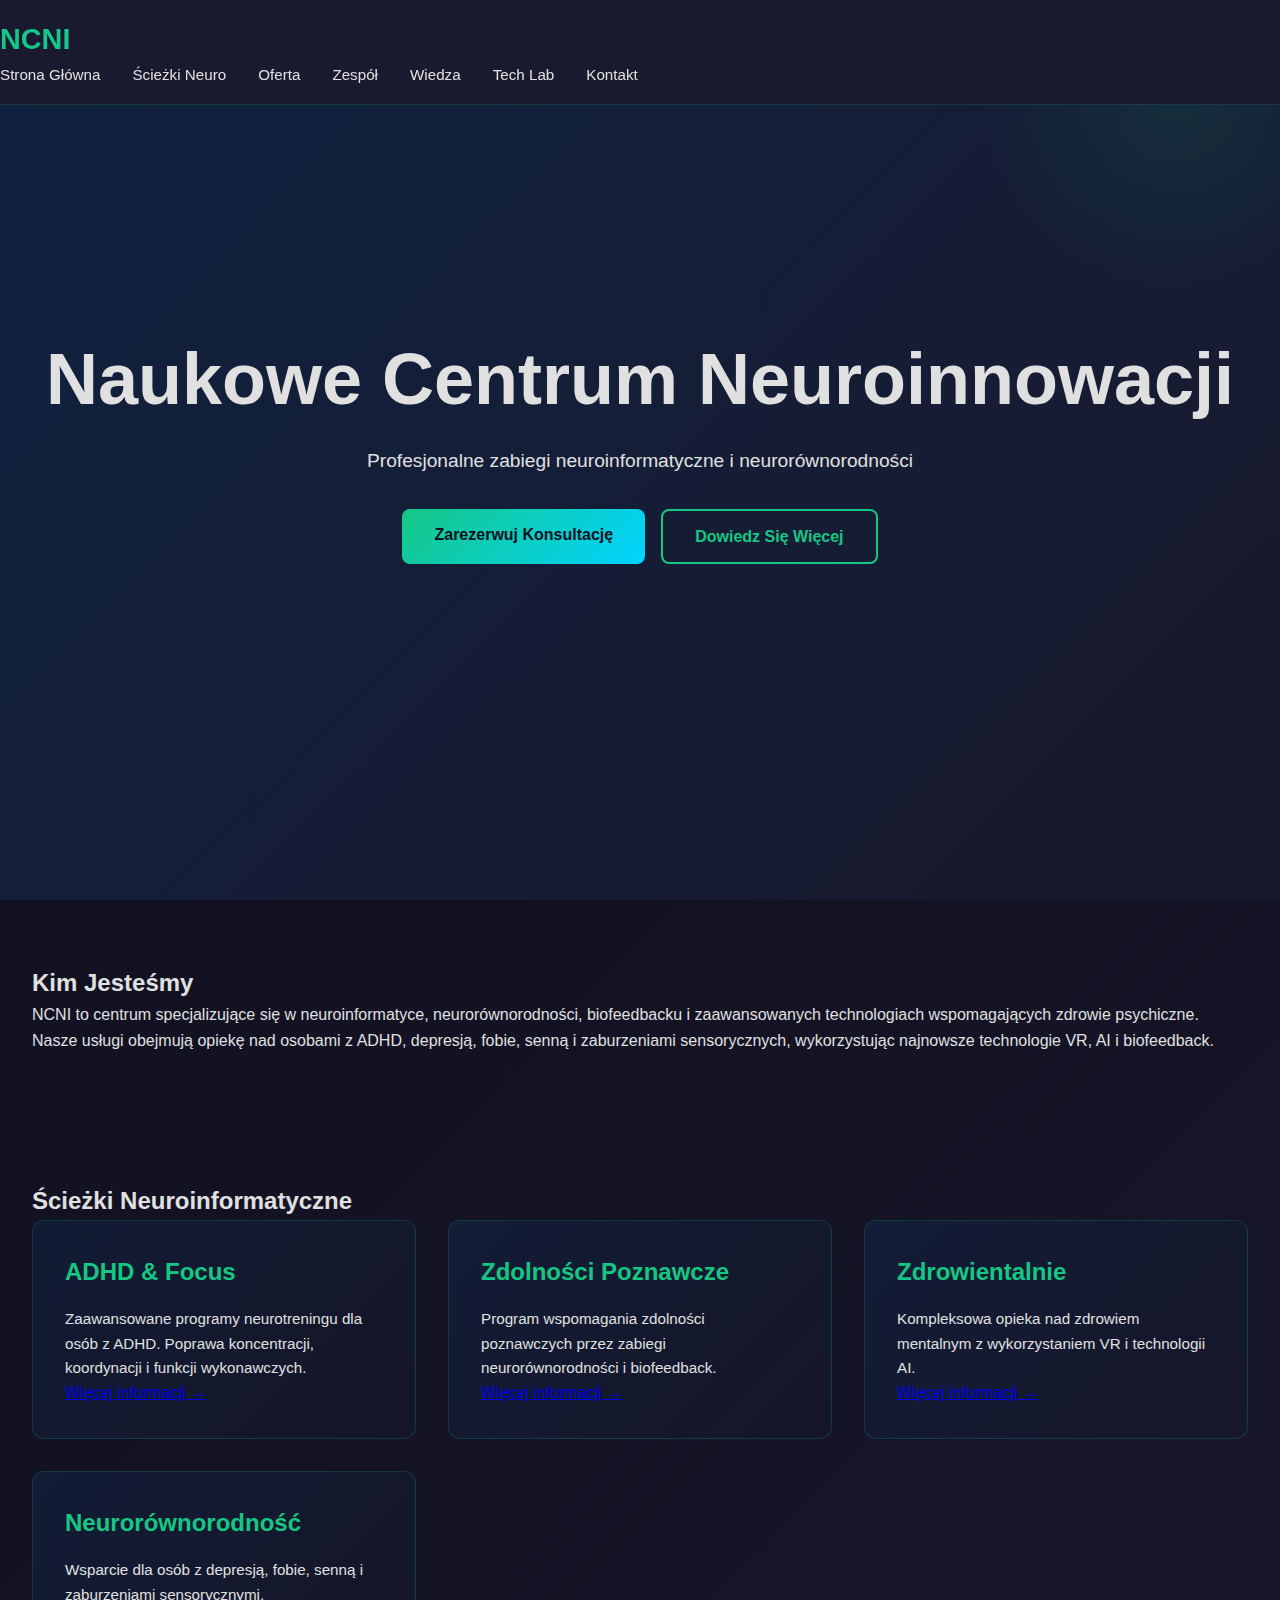
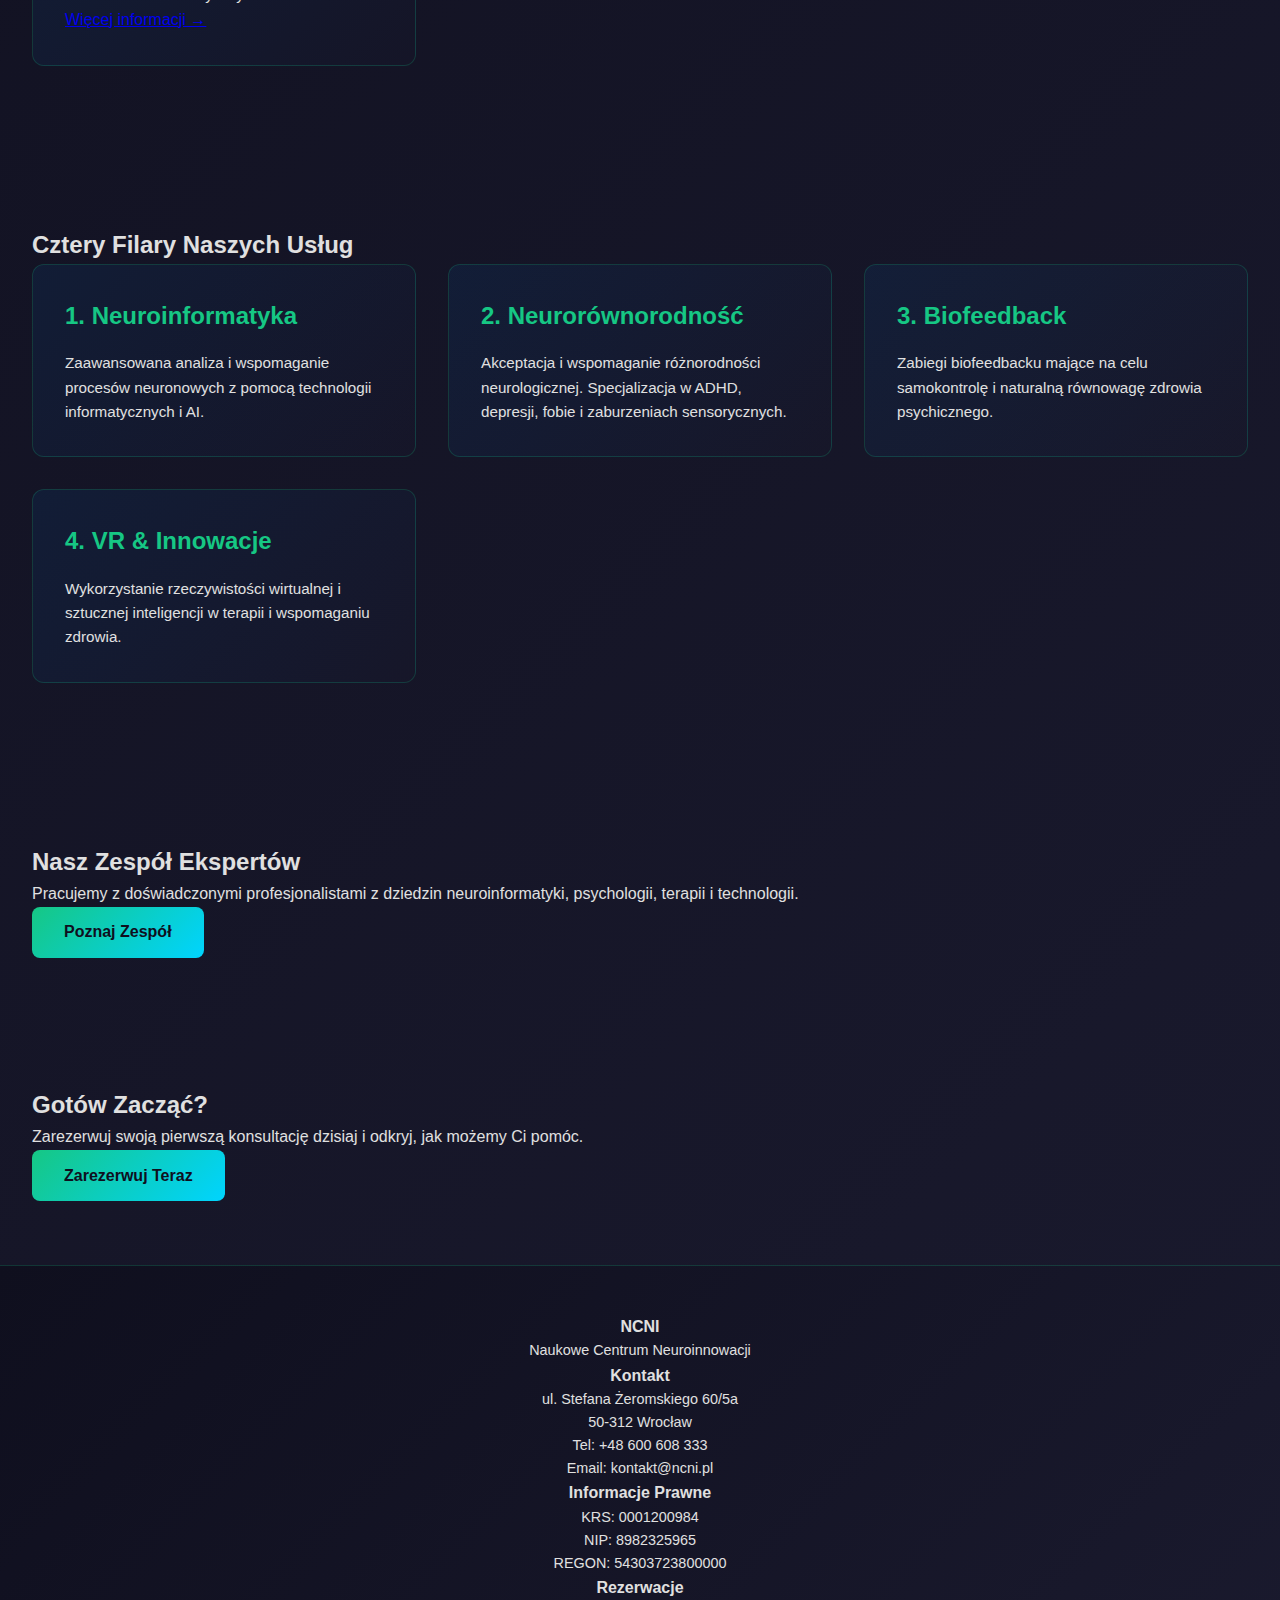
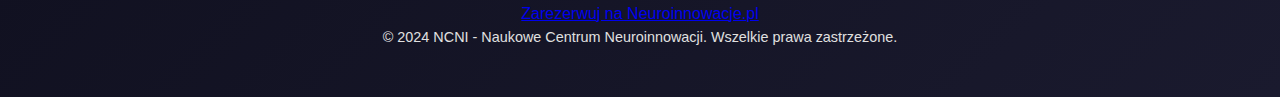
<file: index-new.html>
<!DOCTYPE html>
<html lang="pl">
<head>
  <meta charset="UTF-8">
  <meta name="viewport" content="width=device-width, initial-scale=1.0">
  <title>Naukowe Centrum Neuroinnowacji - NCNI | Zdrowientalnie</title>
  <meta name="description" content="Naukowe Centrum Neuroinnowacji - profesjonalne zabiegi neuroinformatyczne, neurodiversity, ADHD, depresja, biofeedback.">
  <link rel="stylesheet" href="styles.css">
</head>
<body>
  <!-- HEADER/NAVIGATION -->
  <header>
    <div class="container">
      <div class="logo">NCNI</div>
      <ul>
        <li><a href="index-new.html">Strona Główna</a></li>
        <li><a href="sciezki-neuro.html">Ścieżki Neuro</a></li>
        <li><a href="oferta.html">Oferta</a></li>
        <li><a href="zespol.html">Zespół</a></li>
        <li><a href="wiedza.html">Wiedza</a></li>
        <li><a href="tech-lab.html">Tech Lab</a></li>
        <li><a href="kontakt.html">Kontakt</a></li>
      </ul>
    </div>
  </header>

  <!-- HERO SECTION -->
  <section class="hero">
    <div class="hero-content">
      <h1>Naukowe Centrum Neuroinnowacji</h1>
      <p>Profesjonalne zabiegi neuroinformatyczne i neurorównorodności</p>
      <div class="cta-buttons">
        <a href="https://neuroinnowacje.pl/reservations" class="btn btn-primary">Zarezerwuj Konsultację</a>
        <a href="#about" class="btn btn-secondary">Dowiedz Się Więcej</a>
      </div>
    </div>
  </section>

  <!-- ABOUT SECTION -->
  <section id="about" class="about">
    <div class="container">
      <h2>Kim Jesteśmy</h2>
      <p>NCNI to centrum specjalizujące się w neuroinformatyce, neurorównorodności, biofeedbacku i zaawansowanych technologiach wspomagających zdrowie psychiczne.</p>
      <p>Nasze usługi obejmują opiekę nad osobami z ADHD, depresją, fobie, senną i zaburzeniami sensorycznych, wykorzystując najnowsze technologie VR, AI i biofeedback.</p>
    </div>
  </section>

  <!-- PATHWAYS SECTION -->
  <section class="pathways">
    <div class="container">
      <h2>Ścieżki Neuroinformatyczne</h2>
      <div class="cards-grid">
        <div class="card">
          <h3>ADHD & Focus</h3>
          <p>Zaawansowane programy neurotreningu dla osób z ADHD. Poprawa koncentracji, koordynacji i funkcji wykonawczych.</p>
          <a href="sciezki-neuro.html#adhd">Więcej informacji →</a>
        </div>
        <div class="card">
          <h3>Zdolności Poznawcze</h3>
          <p>Program wspomagania zdolności poznawczych przez zabiegi neurorównorodności i biofeedback.</p>
          <a href="sciezki-neuro.html#cognitive">Więcej informacji →</a>
        </div>
        <div class="card">
          <h3>Zdrowientalnie</h3>
          <p>Kompleksowa opieka nad zdrowiem mentalnym z wykorzystaniem VR i technologii AI.</p>
          <a href="sciezki-neuro.html#mental">Więcej informacji →</a>
        </div>
        <div class="card">
          <h3>Neurorównorodność</h3>
          <p>Wsparcie dla osób z depresją, fobie, senną i zaburzeniami sensorycznymi.</p>
          <a href="neuroroznorodnosc.html">Więcej informacji →</a>
        </div>
      </div>
    </div>
  </section>

  <!-- FOUR PILLARS SECTION -->
  <section class="pillars">
    <div class="container">
      <h2>Cztery Filary Naszych Usług</h2>
      <div class="cards-grid">
        <div class="card pillar">
          <h3>1. Neuroinformatyka</h3>
          <p>Zaawansowana analiza i wspomaganie procesów neuronowych z pomocą technologii informatycznych i AI.</p>
        </div>
        <div class="card pillar">
          <h3>2. Neurorównorodność</h3>
          <p>Akceptacja i wspomaganie różnorodności neurologicznej. Specjalizacja w ADHD, depresji, fobie i zaburzeniach sensorycznych.</p>
        </div>
        <div class="card pillar">
          <h3>3. Biofeedback</h3>
          <p>Zabiegi biofeedbacku mające na celu samokontrolę i naturalną równowagę zdrowia psychicznego.</p>
        </div>
        <div class="card pillar">
          <h3>4. VR & Innowacje</h3>
          <p>Wykorzystanie rzeczywistości wirtualnej i sztucznej inteligencji w terapii i wspomaganiu zdrowia.</p>
        </div>
      </div>
    </div>
  </section>

  <!-- TEAM PREVIEW -->
  <section class="team-preview">
    <div class="container">
      <h2>Nasz Zespół Ekspertów</h2>
      <p>Pracujemy z doświadczonymi profesjonalistami z dziedzin neuroinformatyki, psychologii, terapii i technologii.</p>
      <a href="zespol.html" class="btn btn-primary">Poznaj Zespół</a>
    </div>
  </section>

  <!-- CTA SECTION -->
  <section class="cta-section">
    <div class="container">
      <h2>Gotów Zacząć?</h2>
      <p>Zarezerwuj swoją pierwszą konsultację dzisiaj i odkryj, jak możemy Ci pomóc.</p>
      <a href="https://neuroinnowacje.pl/reservations" class="btn btn-primary btn-large">Zarezerwuj Teraz</a>
    </div>
  </section>

  <!-- FOOTER -->
  <footer>
    <div class="container">
      <div class="footer-content">
        <div class="footer-section">
          <h4>NCNI</h4>
          <p>Naukowe Centrum Neuroinnowacji</p>
        </div>
        <div class="footer-section">
          <h4>Kontakt</h4>
          <p>ul. Stefana Żeromskiego 60/5a<br>50-312 Wrocław</p>
          <p>Tel: +48 600 608 333<br>Email: kontakt@ncni.pl</p>
        </div>
        <div class="footer-section">
          <h4>Informacje Prawne</h4>
          <p>KRS: 0001200984<br>NIP: 8982325965<br>REGON: 54303723800000</p>
        </div>
        <div class="footer-section">
          <h4>Rezerwacje</h4>
          <a href="https://neuroinnowacje.pl/reservations">Zarezerwuj na Neuroinnowacje.pl</a>
        </div>
      </div>
      <p>&copy; 2024 NCNI - Naukowe Centrum Neuroinnowacji. Wszelkie prawa zastrzeżone.</p>
    </div>
  </footer>
</body>
</html>
</file>
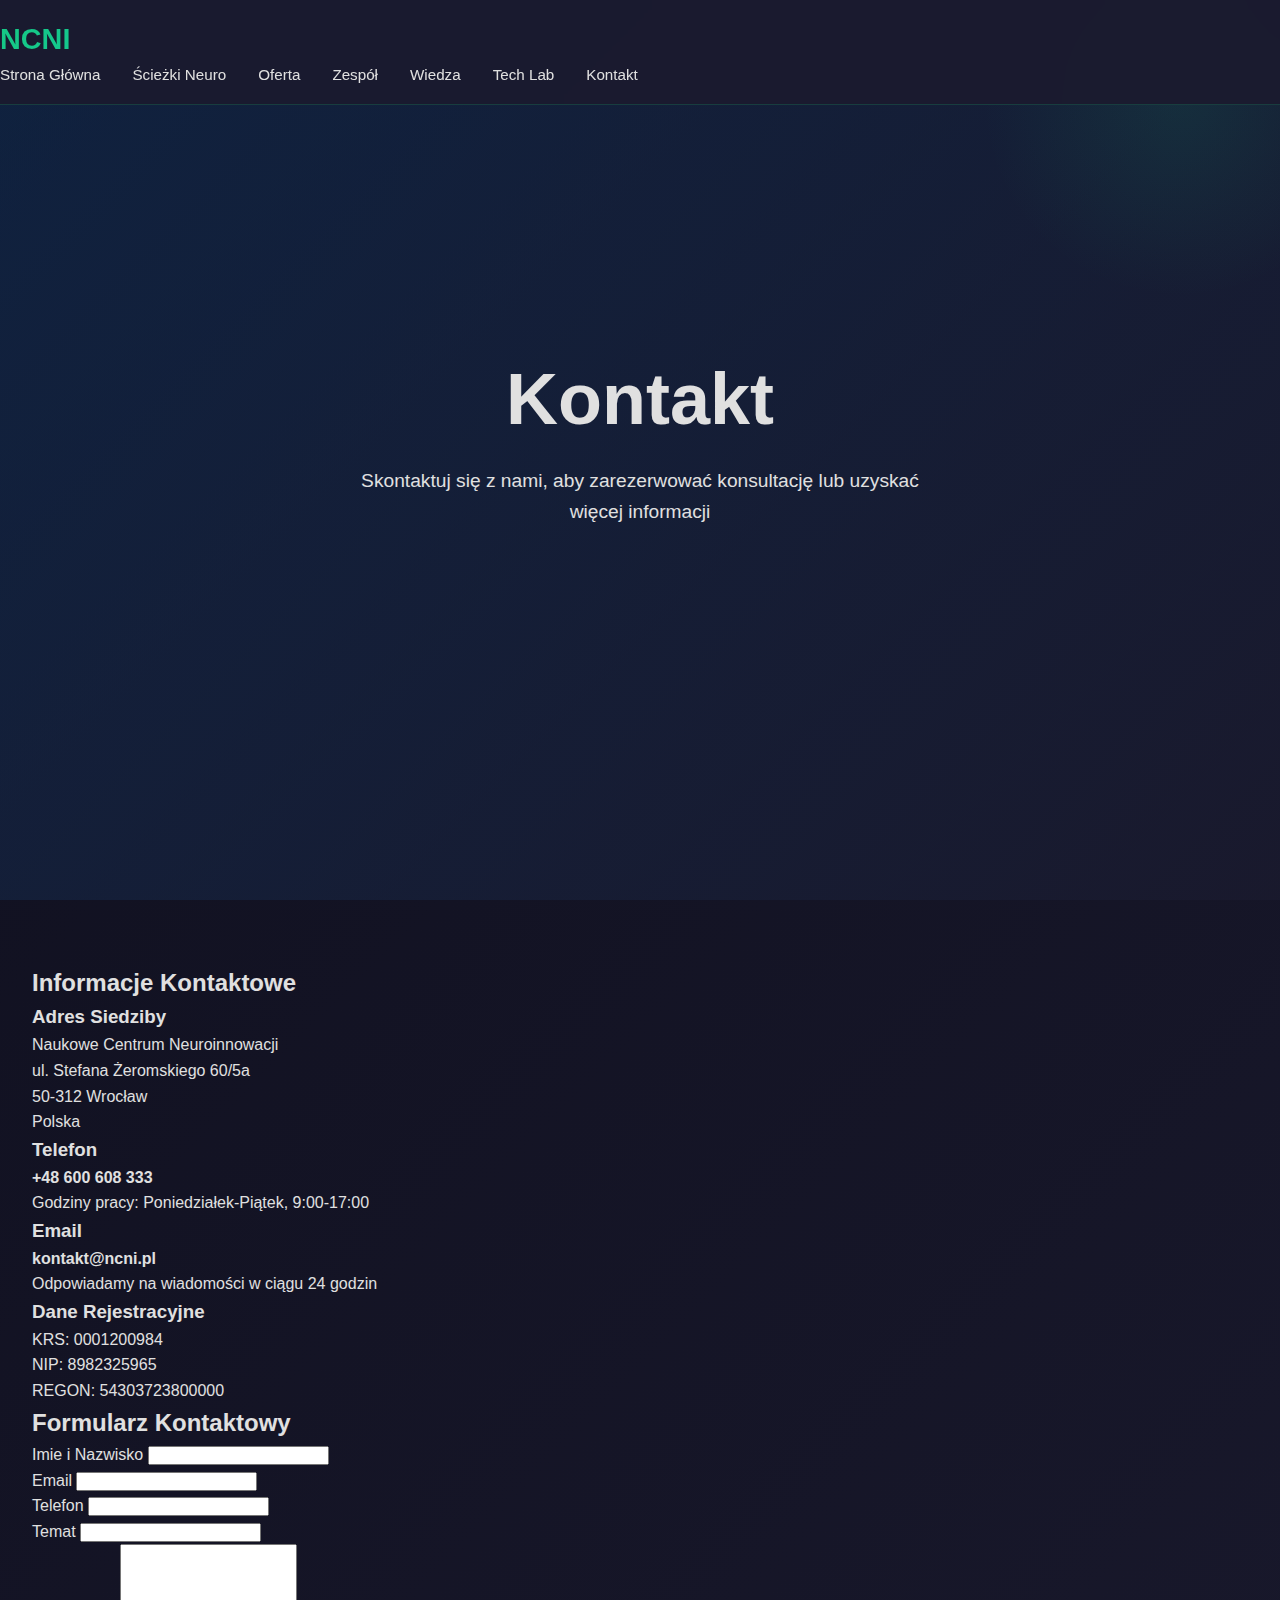
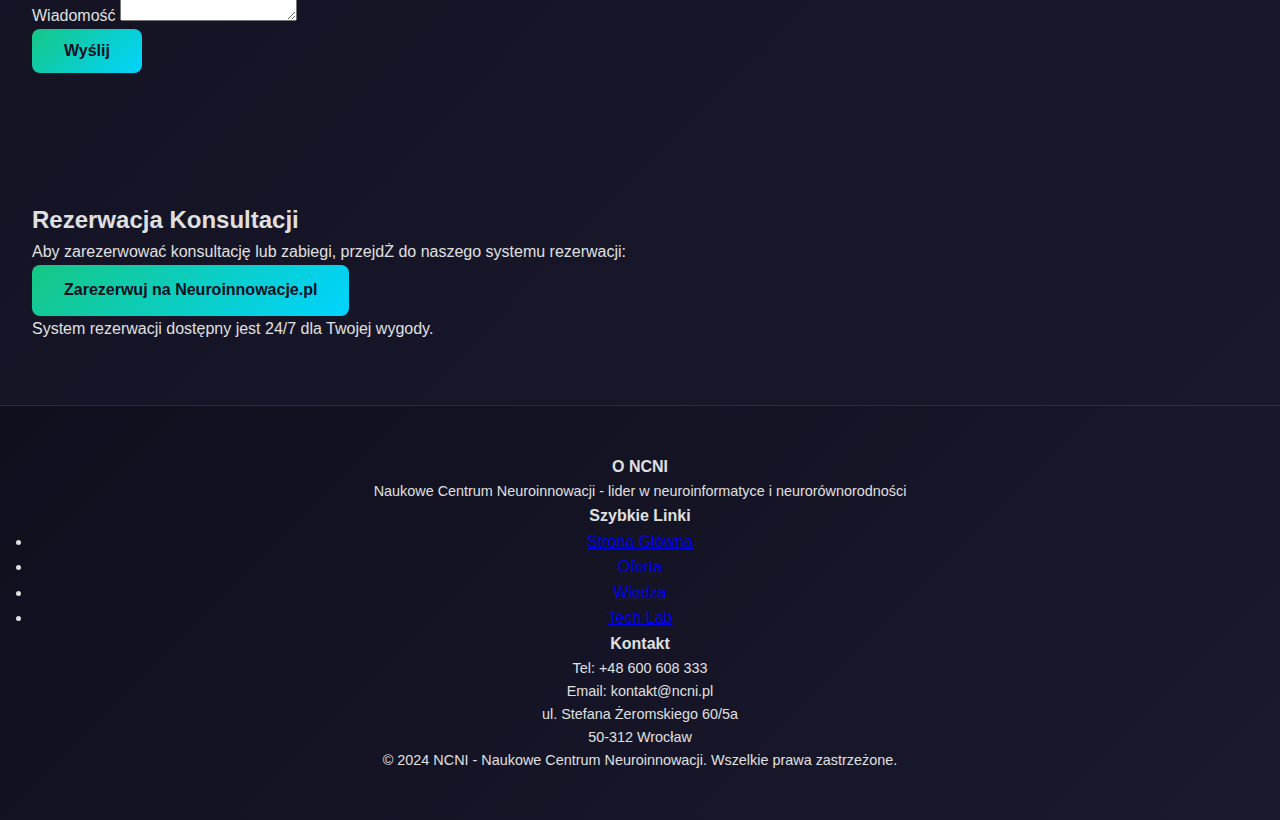
<file: kontakt.html>
<!DOCTYPE html>
<html lang="pl">
<head>
  <meta charset="UTF-8">
  <meta name="viewport" content="width=device-width, initial-scale=1.0">
  <title>Kontakt - NCNI</title>
  <link rel="stylesheet" href="styles.css">
</head>
<body>
  <header>
    <div class="container">
      <div class="logo">NCNI</div>
      <ul>
        <li><a href="index-new.html">Strona Główna</a></li>
        <li><a href="sciezki-neuro.html">Ścieżki Neuro</a></li>
        <li><a href="oferta.html">Oferta</a></li>
        <li><a href="zespol.html">Zespół</a></li>
        <li><a href="wiedza.html">Wiedza</a></li>
        <li><a href="tech-lab.html">Tech Lab</a></li>
        <li><a href="kontakt.html">Kontakt</a></li>
      </ul>
    </div>
  </header>

  <section class="hero">
    <div class="hero-content">
      <h1>Kontakt</h1>
      <p>Skontaktuj się z nami, aby zarezerwować konsultację lub uzyskać więcej informacji</p>
    </div>
  </section>

  <section class="contact-section">
    <div class="container">
      <div class="contact-info">
        <h2>Informacje Kontaktowe</h2>
        <div class="info-item">
          <h3>Adres Siedziby</h3>
          <p>Naukowe Centrum Neuroinnowacji<br>
          ul. Stefana Żeromskiego 60/5a<br>
          50-312 Wrocław<br>
          Polska</p>
        </div>
        
        <div class="info-item">
          <h3>Telefon</h3>
          <p><strong>+48 600 608 333</strong></p>
          <p>Godziny pracy: Poniedziałek-Piątek, 9:00-17:00</p>
        </div>
        
        <div class="info-item">
          <h3>Email</h3>
          <p><strong>kontakt@ncni.pl</strong></p>
          <p>Odpowiadamy na wiadomości w ciągu 24 godzin</p>
        </div>
        
        <div class="info-item">
          <h3>Dane Rejestracyjne</h3>
          <p>KRS: 0001200984<br>
          NIP: 8982325965<br>
          REGON: 54303723800000</p>
        </div>
      </div>

      <div class="contact-form">
        <h2>Formularz Kontaktowy</h2>
        <form>
          <div class="form-group">
            <label for="name">Imie i Nazwisko</label>
            <input type="text" id="name" name="name" required>
          </div>
          
          <div class="form-group">
            <label for="email">Email</label>
            <input type="email" id="email" name="email" required>
          </div>
          
          <div class="form-group">
            <label for="phone">Telefon</label>
            <input type="tel" id="phone" name="phone">
          </div>
          
          <div class="form-group">
            <label for="subject">Temat</label>
            <input type="text" id="subject" name="subject" required>
          </div>
          
          <div class="form-group">
            <label for="message">Wiadomość</label>
            <textarea id="message" name="message" rows="5" required></textarea>
          </div>
          
          <button type="submit" class="btn btn-primary">Wyślij</button>
        </form>
      </div>
    </div>
  </section>

  <section class="reservation-section">
    <div class="container">
      <h2>Rezerwacja Konsultacji</h2>
      <p>Aby zarezerwować konsultację lub zabiegi, przejdŻ do naszego systemu rezerwacji:</p>
      <a href="https://neuroinnowacje.pl/reservations" class="btn btn-primary btn-large">Zarezerwuj na Neuroinnowacje.pl</a>
      <p>System rezerwacji dostępny jest 24/7 dla Twojej wygody.</p>
    </div>
  </section>

  <footer>
    <div class="container">
      <div class="footer-content">
        <div class="footer-section">
          <h4>O NCNI</h4>
          <p>Naukowe Centrum Neuroinnowacji - lider w neuroinformatyce i neurorównorodności</p>
        </div>
        <div class="footer-section">
          <h4>Szybkie Linki</h4>
          <ul>
            <li><a href="index-new.html">Strona Główna</a></li>
            <li><a href="oferta.html">Oferta</a></li>
            <li><a href="wiedza.html">Wiedza</a></li>
            <li><a href="tech-lab.html">Tech Lab</a></li>
          </ul>
        </div>
        <div class="footer-section">
          <h4>Kontakt</h4>
          <p>Tel: +48 600 608 333<br>
          Email: kontakt@ncni.pl<br>
          ul. Stefana Żeromskiego 60/5a<br>
          50-312 Wrocław</p>
        </div>
      </div>
      <p>&copy; 2024 NCNI - Naukowe Centrum Neuroinnowacji. Wszelkie prawa zastrzeżone.</p>
    </div>
  </footer>
</body>
</html>
</file>
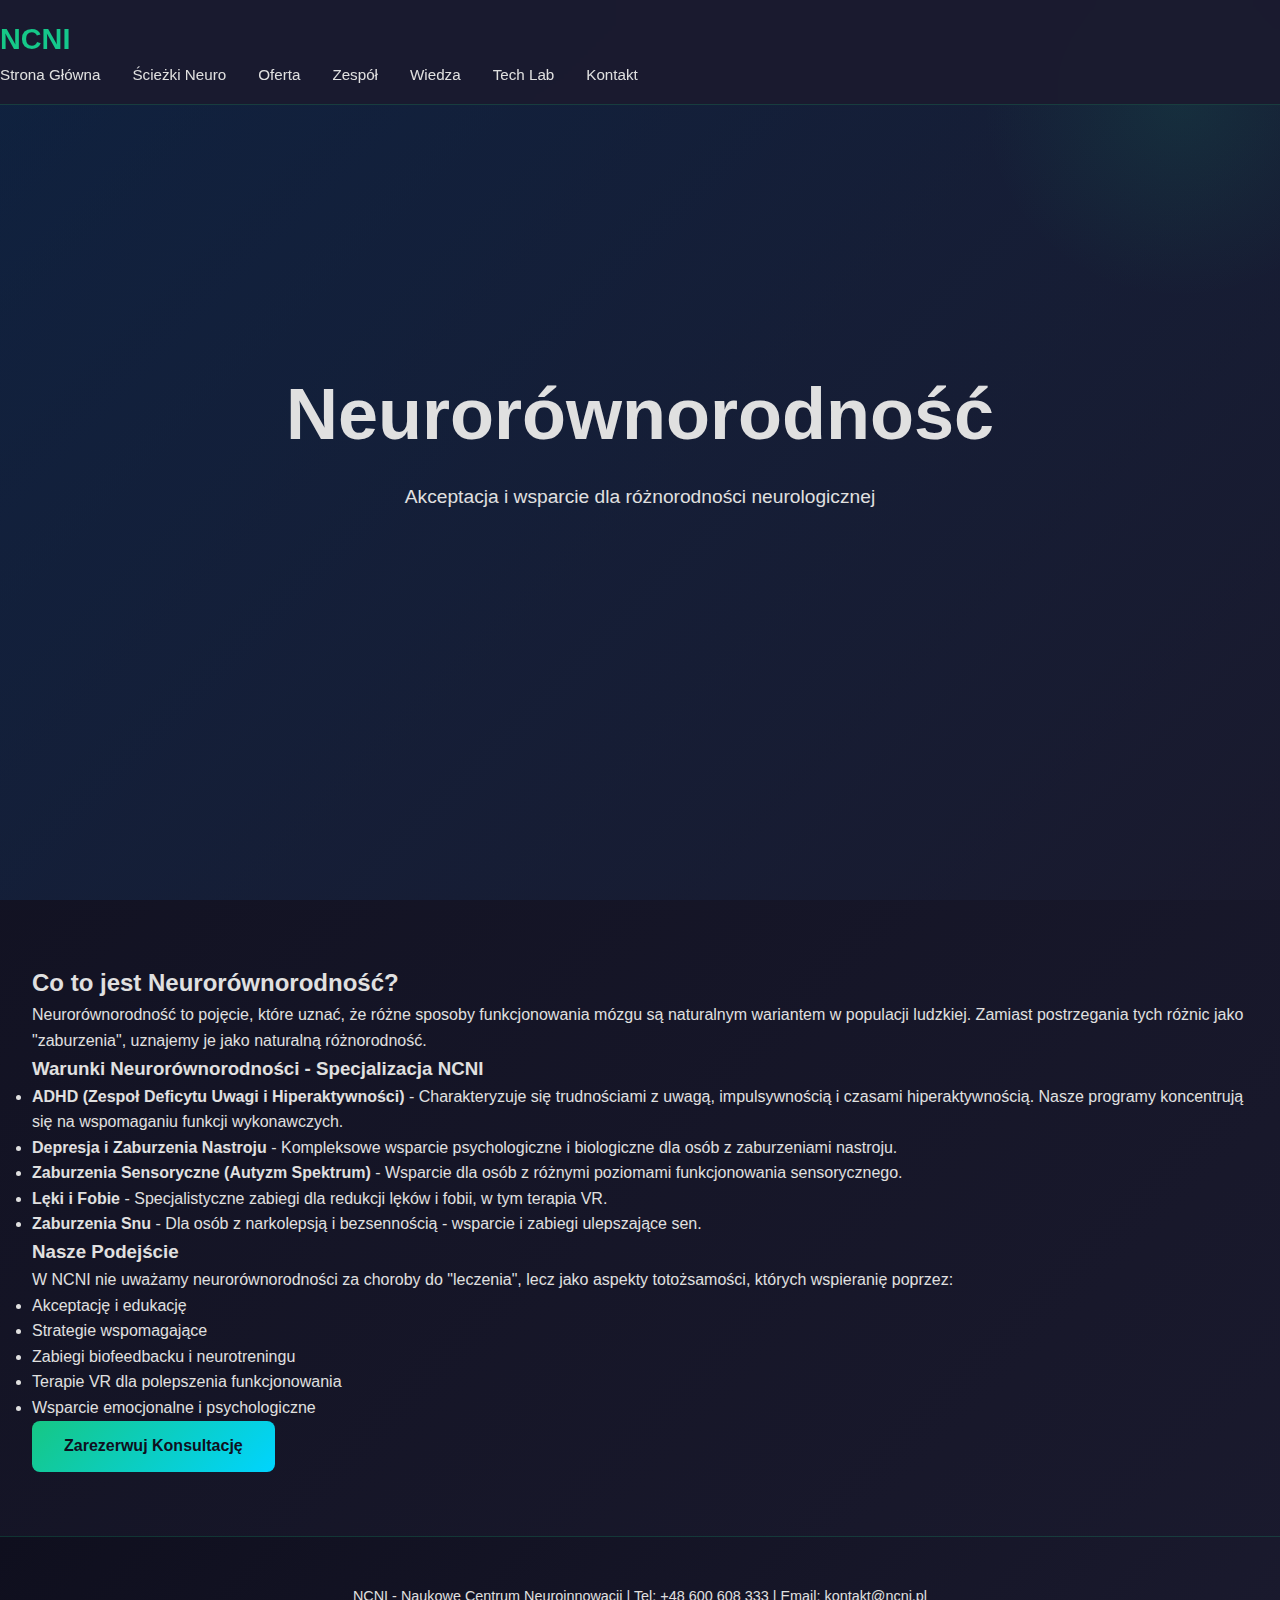
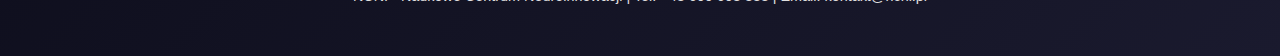
<file: neuroroznorodnosc.html>
<!DOCTYPE html>
<html lang="pl">
<head>
  <meta charset="UTF-8">
  <meta name="viewport" content="width=device-width, initial-scale=1.0">
  <title>Neurorównorodność - NCNI</title>
  <link rel="stylesheet" href="styles.css">
</head>
<body>
  <header>
    <div class="container">
      <div class="logo">NCNI</div>
      <ul>
        <li><a href="index-new.html">Strona Główna</a></li>
        <li><a href="sciezki-neuro.html">Ścieżki Neuro</a></li>
        <li><a href="oferta.html">Oferta</a></li>
        <li><a href="zespol.html">Zespół</a></li>
        <li><a href="wiedza.html">Wiedza</a></li>
        <li><a href="tech-lab.html">Tech Lab</a></li>
        <li><a href="kontakt.html">Kontakt</a></li>
      </ul>
    </div>
  </header>

  <section class="hero">
    <div class="hero-content">
      <h1>Neurorównorodność</h1>
      <p>Akceptacja i wsparcie dla różnorodności neurologicznej</p>
    </div>
  </section>

  <section class="content-section">
    <div class="container">
      <h2>Co to jest Neurorównorodność?</h2>
      <p>Neurorównorodność to pojęcie, które uznać, że różne sposoby funkcjonowania mózgu są naturalnym wariantem w populacji ludzkiej. Zamiast postrzegania tych różnic jako "zaburzenia", uznajemy je jako naturalną różnorodność.</p>

      <h3>Warunki Neurorównorodności - Specjalizacja NCNI</h3>
      <ul>
        <li><strong>ADHD (Zespoł Deficytu Uwagi i Hiperaktywności)</strong> - Charakteryzuje się trudnościami z uwagą, impulsywnością i czasami hiperaktywnością. Nasze programy koncentrują się na wspomaganiu funkcji wykonawczych.</li>
        <li><strong>Depresja i Zaburzenia Nastroju</strong> - Kompleksowe wsparcie psychologiczne i biologiczne dla osób z zaburzeniami nastroju.</li>
        <li><strong>Zaburzenia Sensoryczne (Autyzm Spektrum)</strong> - Wsparcie dla osób z różnymi poziomami funkcjonowania sensorycznego.</li>
        <li><strong>Lęki i Fobie</strong> - Specjalistyczne zabiegi dla redukcji lęków i fobii, w tym terapia VR.</li>
        <li><strong>Zaburzenia Snu</strong> - Dla osób z narkolepsją i bezsennością - wsparcie i zabiegi ulepszające sen.</li>
      </ul>

      <h3>Nasze Podejście</h3>
      <p>W NCNI nie uważamy neurorównorodności za choroby do "leczenia", lecz jako aspekty totożsamości, których wspieranię poprzez:</p>
      <ul>
        <li>Akceptację i edukację</li>
        <li>Strategie wspomagające</li>
        <li>Zabiegi biofeedbacku i neurotreningu</li>
        <li>Terapie VR dla polepszenia funkcjonowania</li>
        <li>Wsparcie emocjonalne i psychologiczne</li>
      </ul>

      <a href="https://neuroinnowacje.pl/reservations" class="btn btn-primary">Zarezerwuj Konsultację</a>
    </div>
  </section>

  <footer>
    <div class="container">
      <p>NCNI - Naukowe Centrum Neuroinnowacji | Tel: +48 600 608 333 | Email: kontakt@ncni.pl</p>
    </div>
  </footer>
</body>
</html>
</file>
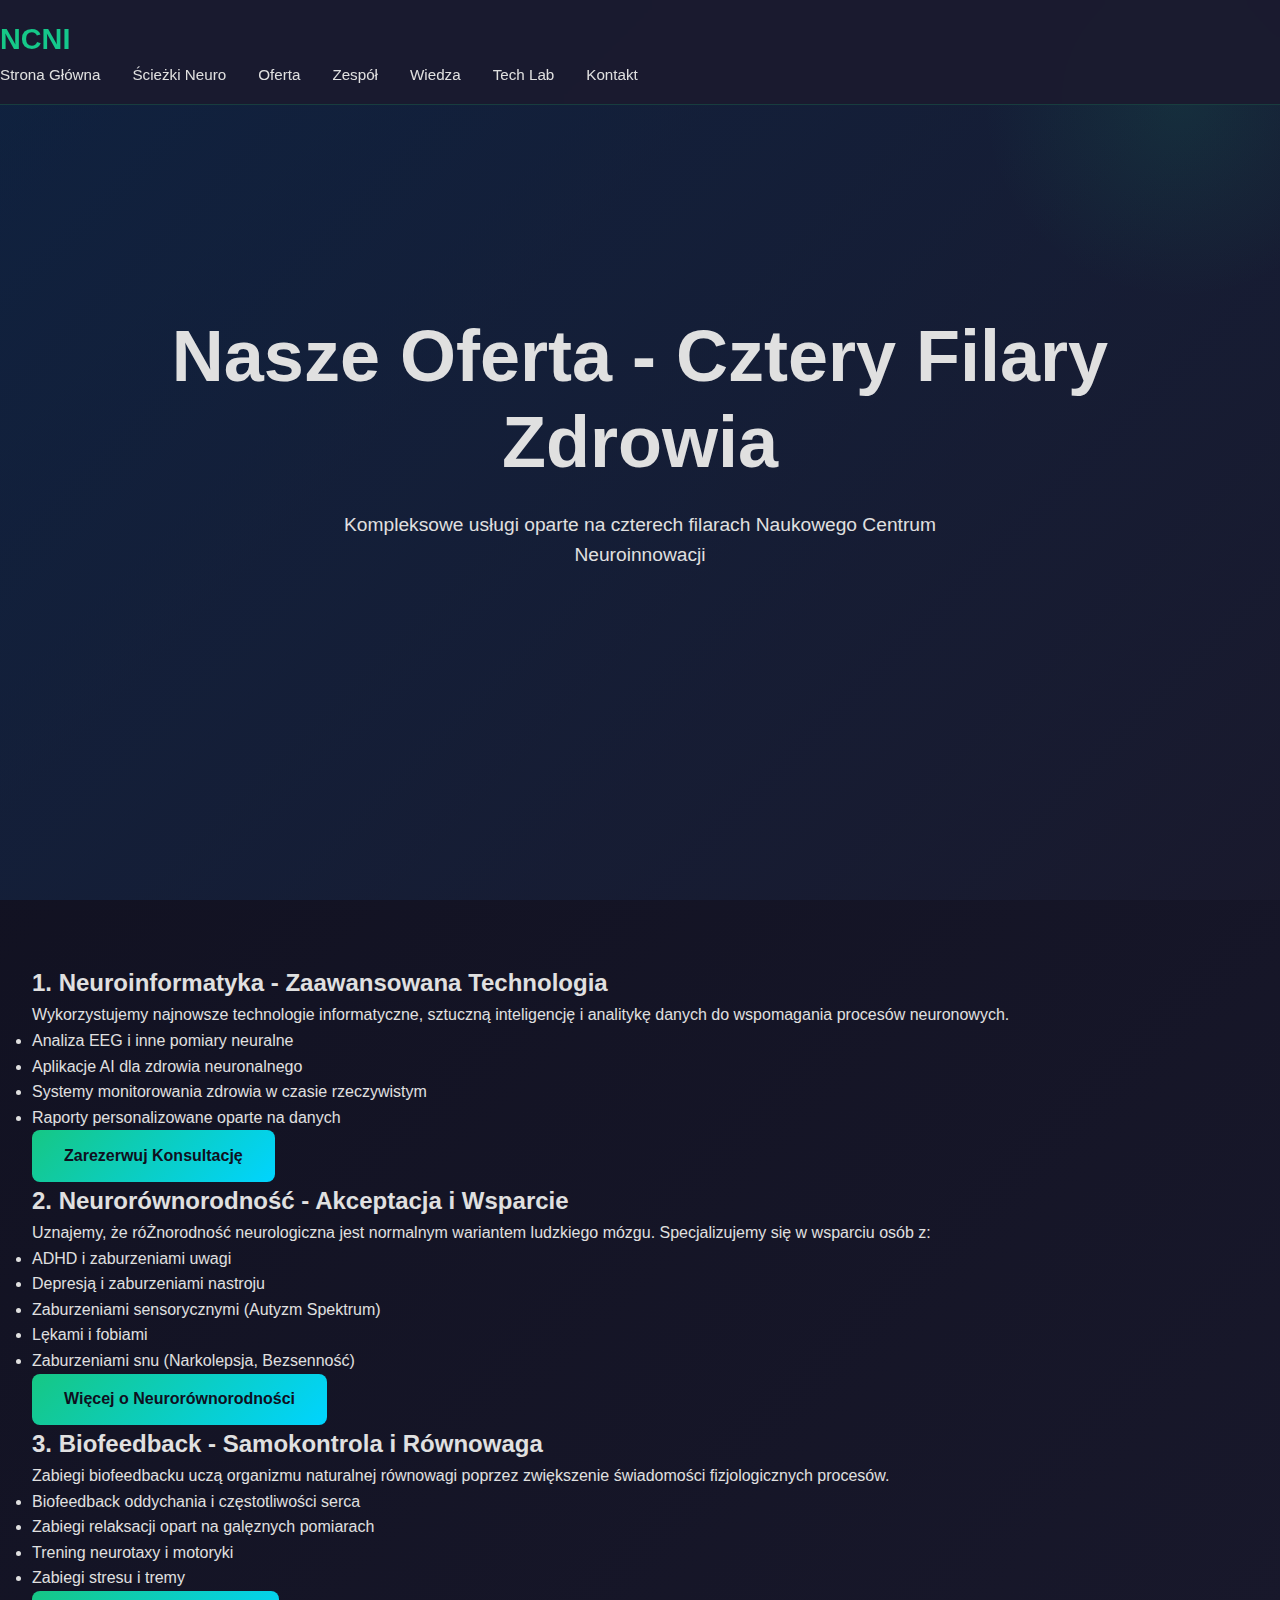
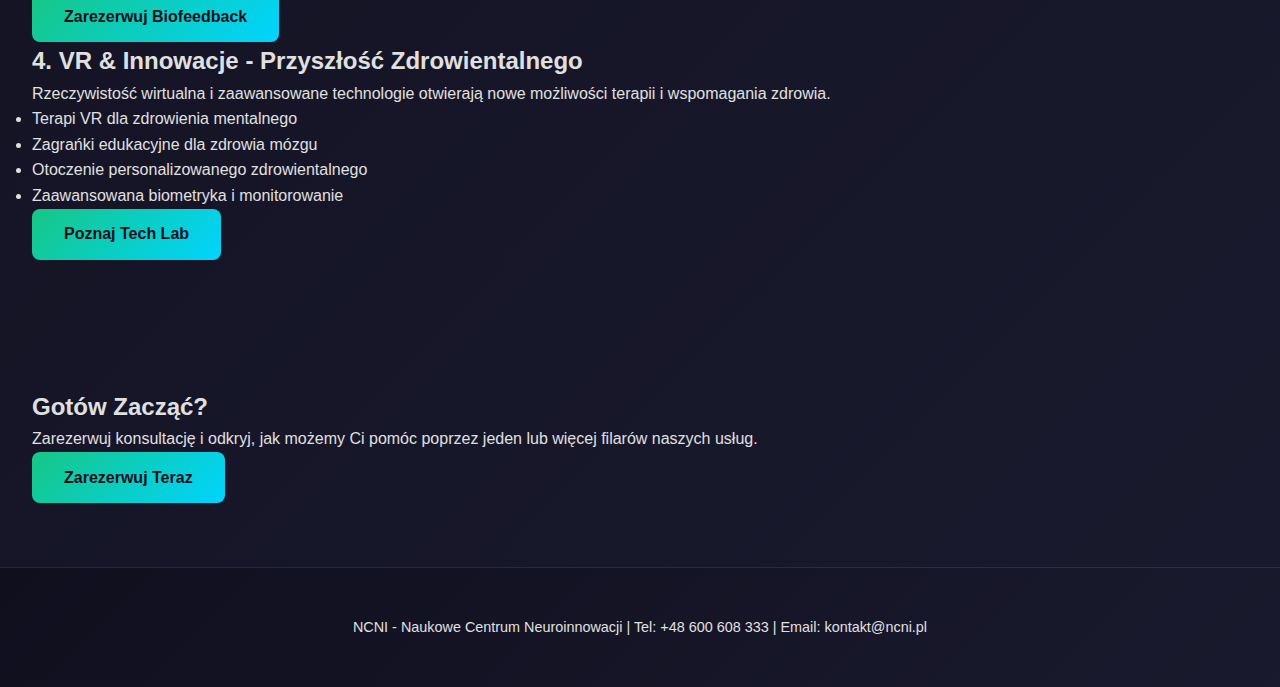
<file: oferta.html>
<!DOCTYPE html>
<html lang="pl">
<head>
  <meta charset="UTF-8">
  <meta name="viewport" content="width=device-width, initial-scale=1.0">
  <title>Oferta - Cztery Filary NCNI</title>
  <link rel="stylesheet" href="styles.css">
</head>
<body>
  <header>
    <div class="container">
      <div class="logo">NCNI</div>
      <ul>
        <li><a href="index-new.html">Strona Główna</a></li>
        <li><a href="sciezki-neuro.html">Ścieżki Neuro</a></li>
        <li><a href="oferta.html">Oferta</a></li>
        <li><a href="zespol.html">Zespół</a></li>
        <li><a href="wiedza.html">Wiedza</a></li>
        <li><a href="tech-lab.html">Tech Lab</a></li>
        <li><a href="kontakt.html">Kontakt</a></li>
      </ul>
    </div>
  </header>

  <section class="hero">
    <div class="hero-content">
      <h1>Nasze Oferta - Cztery Filary Zdrowia</h1>
      <p>Kompleksowe usługi oparte na czterech filarach Naukowego Centrum Neuroinnowacji</p>
    </div>
  </section>

  <section class="offer-section">
    <div class="container">
      <div class="pillar-detail">
        <h2>1. Neuroinformatyka - Zaawansowana Technologia</h2>
        <p>Wykorzystujemy najnowsze technologie informatyczne, sztuczną inteligencję i analitykę danych do wspomagania procesów neuronowych.</p>
        <ul>
          <li>Analiza EEG i inne pomiary neuralne</li>
          <li>Aplikacje AI dla zdrowia neuronalnego</li>
          <li>Systemy monitorowania zdrowia w czasie rzeczywistym</li>
          <li>Raporty personalizowane oparte na danych</li>
        </ul>
        <a href="https://neuroinnowacje.pl/reservations" class="btn btn-primary">Zarezerwuj Konsultację</a>
      </div>

      <div class="pillar-detail">
        <h2>2. Neurorównorodność - Akceptacja i Wsparcie</h2>
        <p>Uznajemy, że róŻnorodność neurologiczna jest normalnym wariantem ludzkiego mózgu. Specjalizujemy się w wsparciu osób z:</p>
        <ul>
          <li>ADHD i zaburzeniami uwagi</li>
          <li>Depresją i zaburzeniami nastroju</li>
          <li>Zaburzeniami sensorycznymi (Autyzm Spektrum)</li>
          <li>Lękami i fobiami</li>
          <li>Zaburzeniami snu (Narkolepsja, Bezsenność)</li>
        </ul>
        <a href="neuroroznorodnosc.html" class="btn btn-primary">Więcej o Neurorównorodności</a>
      </div>

      <div class="pillar-detail">
        <h2>3. Biofeedback - Samokontrola i Równowaga</h2>
        <p>Zabiegi biofeedbacku uczą organizmu naturalnej równowagi poprzez zwiększenie świadomości fizjologicznych procesów.</p>
        <ul>
          <li>Biofeedback oddychania i częstotliwości serca</li>
          <li>Zabiegi relaksacji opart na galęznych pomiarach</li>
          <li>Trening neurotaxy i motoryki</li>
          <li>Zabiegi stresu i tremy</li>
        </ul>
        <a href="https://neuroinnowacje.pl/reservations" class="btn btn-primary">Zarezerwuj Biofeedback</a>
      </div>

      <div class="pillar-detail">
        <h2>4. VR & Innowacje - Przyszłość Zdrowientalnego</h2>
        <p>Rzeczywistość wirtualna i zaawansowane technologie otwierają nowe możliwości terapii i wspomagania zdrowia.</p>
        <ul>
          <li>Terapi VR dla zdrowienia mentalnego</li>
          <li>Zagrańki edukacyjne dla zdrowia mózgu</li>
          <li>Otoczenie personalizowanego zdrowientalnego</li>
          <li>Zaawansowana biometryka i monitorowanie</li>
        </ul>
        <a href="tech-lab.html" class="btn btn-primary">Poznaj Tech Lab</a>
      </div>
    </div>
  </section>

  <section class="cta-section">
    <div class="container">
      <h2>Gotów Zacząć?</h2>
      <p>Zarezerwuj konsultację i odkryj, jak możemy Ci pomóc poprzez jeden lub więcej filarów naszych usług.</p>
      <a href="https://neuroinnowacje.pl/reservations" class="btn btn-primary btn-large">Zarezerwuj Teraz</a>
    </div>
  </section>

  <footer>
    <div class="container">
      <p>NCNI - Naukowe Centrum Neuroinnowacji | Tel: +48 600 608 333 | Email: kontakt@ncni.pl</p>
    </div>
  </footer>
</body>
</html>
</file>
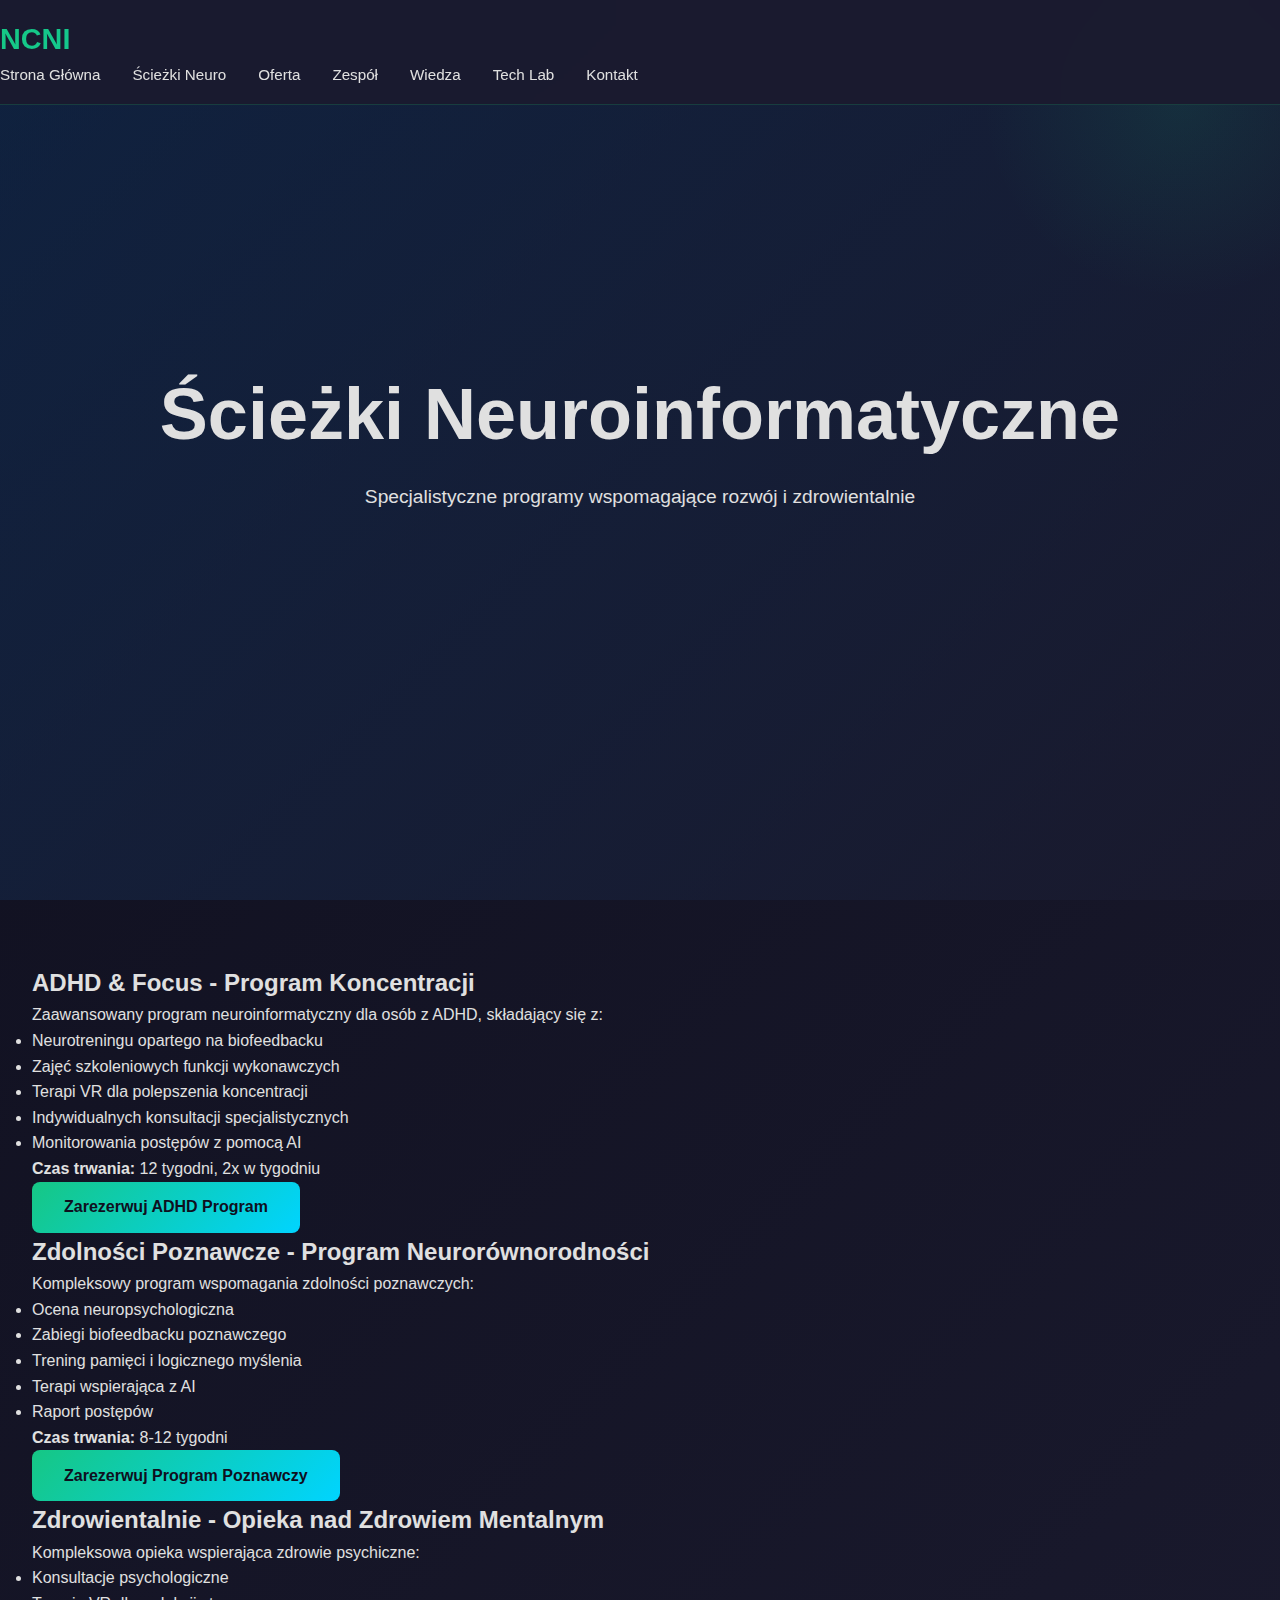
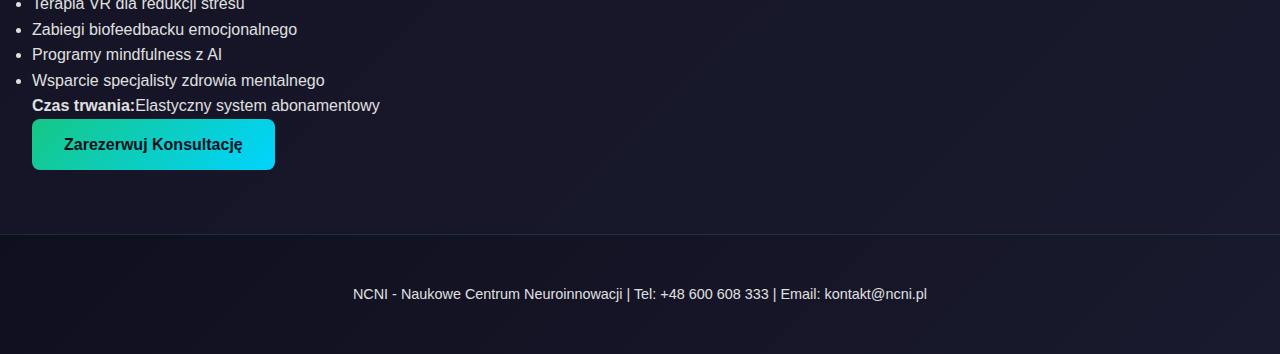
<file: sciezki-neuro.html>
<!DOCTYPE html>
<html lang="pl">
<head>
  <meta charset="UTF-8">
  <meta name="viewport" content="width=device-width, initial-scale=1.0">
  <title>Ścieżki Neuroinformatyczne - NCNI</title>
  <link rel="stylesheet" href="styles.css">
</head>
<body>
  <header>
    <div class="container">
      <div class="logo">NCNI</div>
      <ul>
        <li><a href="index-new.html">Strona Główna</a></li>
        <li><a href="sciezki-neuro.html">Ścieżki Neuro</a></li>
        <li><a href="oferta.html">Oferta</a></li>
        <li><a href="zespol.html">Zespół</a></li>
        <li><a href="wiedza.html">Wiedza</a></li>
        <li><a href="tech-lab.html">Tech Lab</a></li>
        <li><a href="kontakt.html">Kontakt</a></li>
      </ul>
    </div>
  </header>

  <section class="hero">
    <div class="hero-content">
      <h1>Ścieżki Neuroinformatyczne</h1>
      <p>Specjalistyczne programy wspomagające rozwój i zdrowientalnie</p>
    </div>
  </section>

  <section class="pathways-detail">
    <div class="container">
      <div id="adhd" class="pathway-item">
        <h2>ADHD & Focus - Program Koncentracji</h2>
        <p>Zaawansowany program neuroinformatyczny dla osób z ADHD, składający się z:</p>
        <ul>
          <li>Neurotreningu opartego na biofeedbacku</li>
          <li>Zajęć szkoleniowych funkcji wykonawczych</li>
          <li>Terapi VR dla polepszenia koncentracji</li>
          <li>Indywidualnych konsultacji specjalistycznych</li>
          <li>Monitorowania postępów z pomocą AI</li>
        </ul>
        <p><strong>Czas trwania:</strong> 12 tygodni, 2x w tygodniu</p>
        <a href="https://neuroinnowacje.pl/reservations" class="btn btn-primary">Zarezerwuj ADHD Program</a>
      </div>

      <div id="cognitive" class="pathway-item">
        <h2>Zdolności Poznawcze - Program Neurorównorodności</h2>
        <p>Kompleksowy program wspomagania zdolności poznawczych:</p>
        <ul>
          <li>Ocena neuropsychologiczna</li>
          <li>Zabiegi biofeedbacku poznawczego</li>
          <li>Trening pamięci i logicznego myślenia</li>
          <li>Terapi wspierająca z AI</li>
          <li>Raport postępów</li>
        </ul>
        <p><strong>Czas trwania:</strong> 8-12 tygodni</p>
        <a href="https://neuroinnowacje.pl/reservations" class="btn btn-primary">Zarezerwuj Program Poznawczy</a>
      </div>

      <div id="mental" class="pathway-item">
        <h2>Zdrowientalnie - Opieka nad Zdrowiem Mentalnym</h2>
        <p>Kompleksowa opieka wspierająca zdrowie psychiczne:</p>
        <ul>
          <li>Konsultacje psychologiczne</li>
          <li>Terapia VR dla redukcji stresu</li>
          <li>Zabiegi biofeedbacku emocjonalnego</li>
          <li>Programy mindfulness z AI</li>
          <li>Wsparcie specjalisty zdrowia mentalnego</li>
        </ul>
        <p><strong>Czas trwania:</strong>Elastyczny system abonamentowy</p>
        <a href="https://neuroinnowacje.pl/reservations" class="btn btn-primary">Zarezerwuj Konsultację</a>
      </div>
    </div>
  </section>

  <footer>
    <div class="container">
      <p>NCNI - Naukowe Centrum Neuroinnowacji | Tel: +48 600 608 333 | Email: kontakt@ncni.pl</p>
    </div>
  </footer>
</body>
</html>
</file>
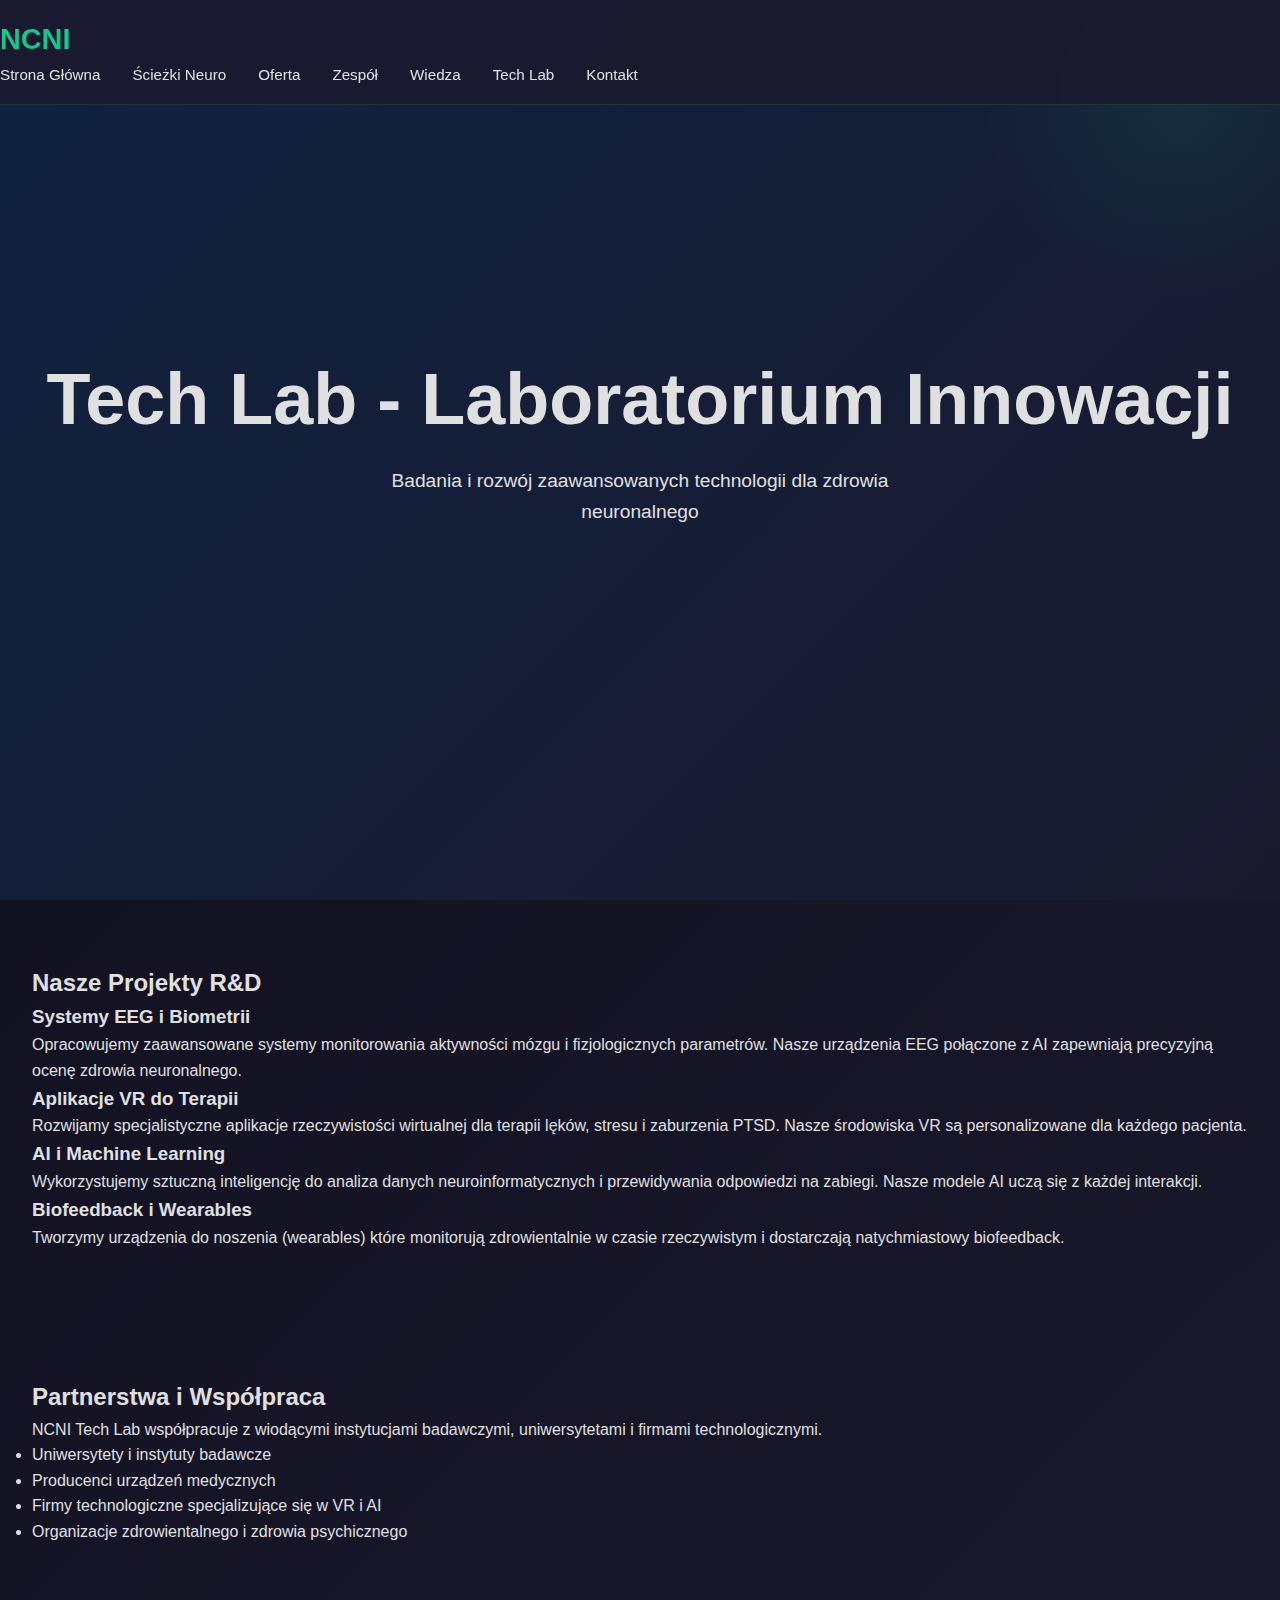
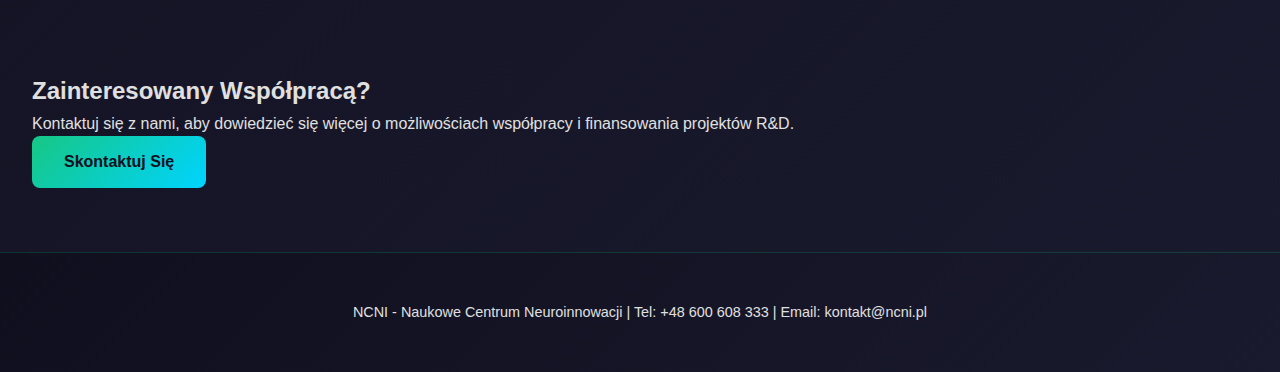
<file: tech-lab.html>
<!DOCTYPE html>
<html lang="pl">
<head>
  <meta charset="UTF-8">
  <meta name="viewport" content="width=device-width, initial-scale=1.0">
  <title>Tech Lab - NCNI</title>
  <link rel="stylesheet" href="styles.css">
</head>
<body>
  <header>
    <div class="container">
      <div class="logo">NCNI</div>
      <ul>
        <li><a href="index-new.html">Strona Główna</a></li>
        <li><a href="sciezki-neuro.html">Ścieżki Neuro</a></li>
        <li><a href="oferta.html">Oferta</a></li>
        <li><a href="zespol.html">Zespół</a></li>
        <li><a href="wiedza.html">Wiedza</a></li>
        <li><a href="tech-lab.html">Tech Lab</a></li>
        <li><a href="kontakt.html">Kontakt</a></li>
      </ul>
    </div>
  </header>

  <section class="hero">
    <div class="hero-content">
      <h1>Tech Lab - Laboratorium Innowacji</h1>
      <p>Badania i rozwój zaawansowanych technologii dla zdrowia neuronalnego</p>
    </div>
  </section>

  <section class="tech-section">
    <div class="container">
      <h2>Nasze Projekty R&D</h2>
      
      <div class="tech-item">
        <h3>Systemy EEG i Biometrii</h3>
        <p>Opracowujemy zaawansowane systemy monitorowania aktywności mózgu i fizjologicznych parametrów. Nasze urządzenia EEG połączone z AI zapewniają precyzyjną ocenę zdrowia neuronalnego.</p>
      </div>

      <div class="tech-item">
        <h3>Aplikacje VR do Terapii</h3>
        <p>Rozwijamy specjalistyczne aplikacje rzeczywistości wirtualnej dla terapii lęków, stresu i zaburzenia PTSD. Nasze środowiska VR są personalizowane dla każdego pacjenta.</p>
      </div>

      <div class="tech-item">
        <h3>AI i Machine Learning</h3>
        <p>Wykorzystujemy sztuczną inteligencję do analiza danych neuroinformatycznych i przewidywania odpowiedzi na zabiegi. Nasze modele AI uczą się z każdej interakcji.</p>
      </div>

      <div class="tech-item">
        <h3>Biofeedback i Wearables</h3>
        <p>Tworzymy urządzenia do noszenia (wearables) które monitorują zdrowientalnie w czasie rzeczywistym i dostarczają natychmiastowy biofeedback.</p>
      </div>
    </div>
  </section>

  <section class="partnership-section">
    <div class="container">
      <h2>Partnerstwa i Współpraca</h2>
      <p>NCNI Tech Lab współpracuje z wiodącymi instytucjami badawczymi, uniwersytetami i firmami technologicznymi.</p>
      <ul>
        <li>Uniwersytety i instytuty badawcze</li>
        <li>Producenci urządzeń medycznych</li>
        <li>Firmy technologiczne specjalizujące się w VR i AI</li>
        <li>Organizacje zdrowientalnego i zdrowia psychicznego</li>
      </ul>
    </div>
  </section>

  <section class="cta-section">
    <div class="container">
      <h2>Zainteresowany Współpracą?</h2>
      <p>Kontaktuj się z nami, aby dowiedzieć się więcej o możliwościach współpracy i finansowania projektów R&D.</p>
      <a href="kontakt.html" class="btn btn-primary">Skontaktuj Się</a>
    </div>
  </section>

  <footer>
    <div class="container">
      <p>NCNI - Naukowe Centrum Neuroinnowacji | Tel: +48 600 608 333 | Email: kontakt@ncni.pl</p>
    </div>
  </footer>
</body>
</html>
</file>
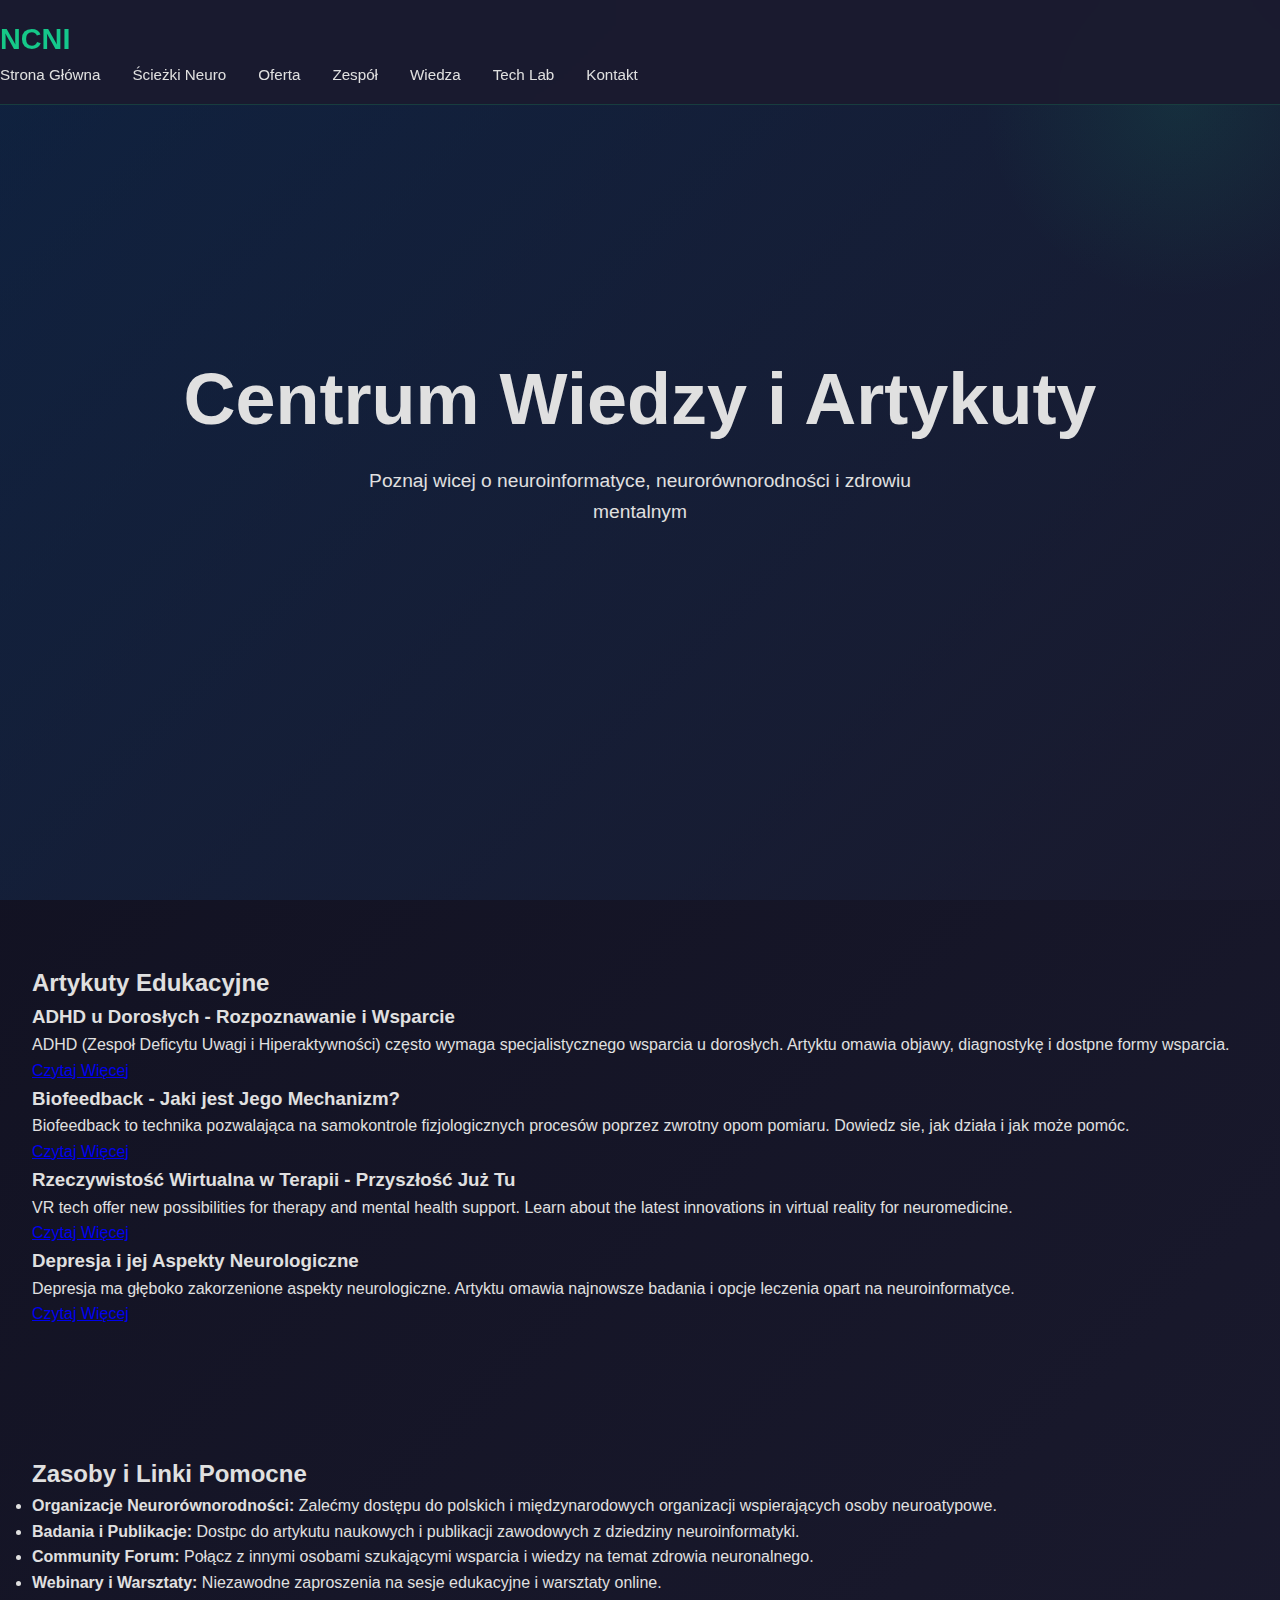
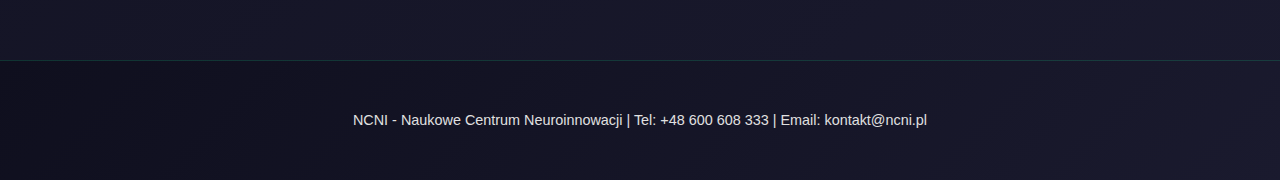
<file: wiedza.html>
<!DOCTYPE html>
<html lang="pl">
<head>
  <meta charset="UTF-8">
  <meta name="viewport" content="width=device-width, initial-scale=1.0">
  <title>Wiedza i Artykuty - NCNI</title>
  <link rel="stylesheet" href="styles.css">
</head>
<body>
  <header>
    <div class="container">
      <div class="logo">NCNI</div>
      <ul>
        <li><a href="index-new.html">Strona Główna</a></li>
        <li><a href="sciezki-neuro.html">Ścieżki Neuro</a></li>
        <li><a href="oferta.html">Oferta</a></li>
        <li><a href="zespol.html">Zespół</a></li>
        <li><a href="wiedza.html">Wiedza</a></li>
        <li><a href="tech-lab.html">Tech Lab</a></li>
        <li><a href="kontakt.html">Kontakt</a></li>
      </ul>
    </div>
  </header>

  <section class="hero">
    <div class="hero-content">
      <h1>Centrum Wiedzy i Artykuty</h1>
      <p>Poznaj wicej o neuroinformatyce, neurorównorodności i zdrowiu mentalnym</p>
    </div>
  </section>

  <section class="articles-section">
    <div class="container">
      <h2>Artykuty Edukacyjne</h2>
      
      <div class="article-item">
        <h3>ADHD u Dorosłych - Rozpoznawanie i Wsparcie</h3>
        <p>ADHD (Zespoł Deficytu Uwagi i Hiperaktywności) często wymaga specjalistycznego wsparcia u dorosłych. Artyktu omawia objawy, diagnostykę i dostpne formy wsparcia.</p>
        <a href="#" class="read-more">Czytaj Więcej</a>
      </div>

      <div class="article-item">
        <h3>Biofeedback - Jaki jest Jego Mechanizm?</h3>
        <p>Biofeedback to technika pozwalająca na samokontrole fizjologicznych procesów poprzez zwrotny opom pomiaru. Dowiedz sie, jak działa i jak może pomóc.</p>
        <a href="#" class="read-more">Czytaj Więcej</a>
      </div>

      <div class="article-item">
        <h3>Rzeczywistość Wirtualna w Terapii - Przyszłość Już Tu</h3>
        <p>VR tech offer new possibilities for therapy and mental health support. Learn about the latest innovations in virtual reality for neuromedicine.</p>
        <a href="#" class="read-more">Czytaj Więcej</a>
      </div>

      <div class="article-item">
        <h3>Depresja i jej Aspekty Neurologiczne</h3>
        <p>Depresja ma głęboko zakorzenione aspekty neurologiczne. Artyktu omawia najnowsze badania i opcje leczenia opart na neuroinformatyce.</p>
        <a href="#" class="read-more">Czytaj Więcej</a>
      </div>
    </div>
  </section>

  <section class="resources-section">
    <div class="container">
      <h2>Zasoby i Linki Pomocne</h2>
      <ul>
        <li><strong>Organizacje Neurorównorodności:</strong> Zalećmy dostępu do polskich i międzynarodowych organizacji wspierających osoby neuroatypowe.</li>
        <li><strong>Badania i Publikacje:</strong> Dostpc do artykutu naukowych i publikacji zawodowych z dziedziny neuroinformatyki.</li>
        <li><strong>Community Forum:</strong> Połącz z innymi osobami szukającymi wsparcia i wiedzy na temat zdrowia neuronalnego.</li>
        <li><strong>Webinary i Warsztaty:</strong> Niezawodne zaproszenia na sesje edukacyjne i warsztaty online.</li>
      </ul>
    </div>
  </section>

  <footer>
    <div class="container">
      <p>NCNI - Naukowe Centrum Neuroinnowacji | Tel: +48 600 608 333 | Email: kontakt@ncni.pl</p>
    </div>
  </footer>
</body>
</html>
</file>
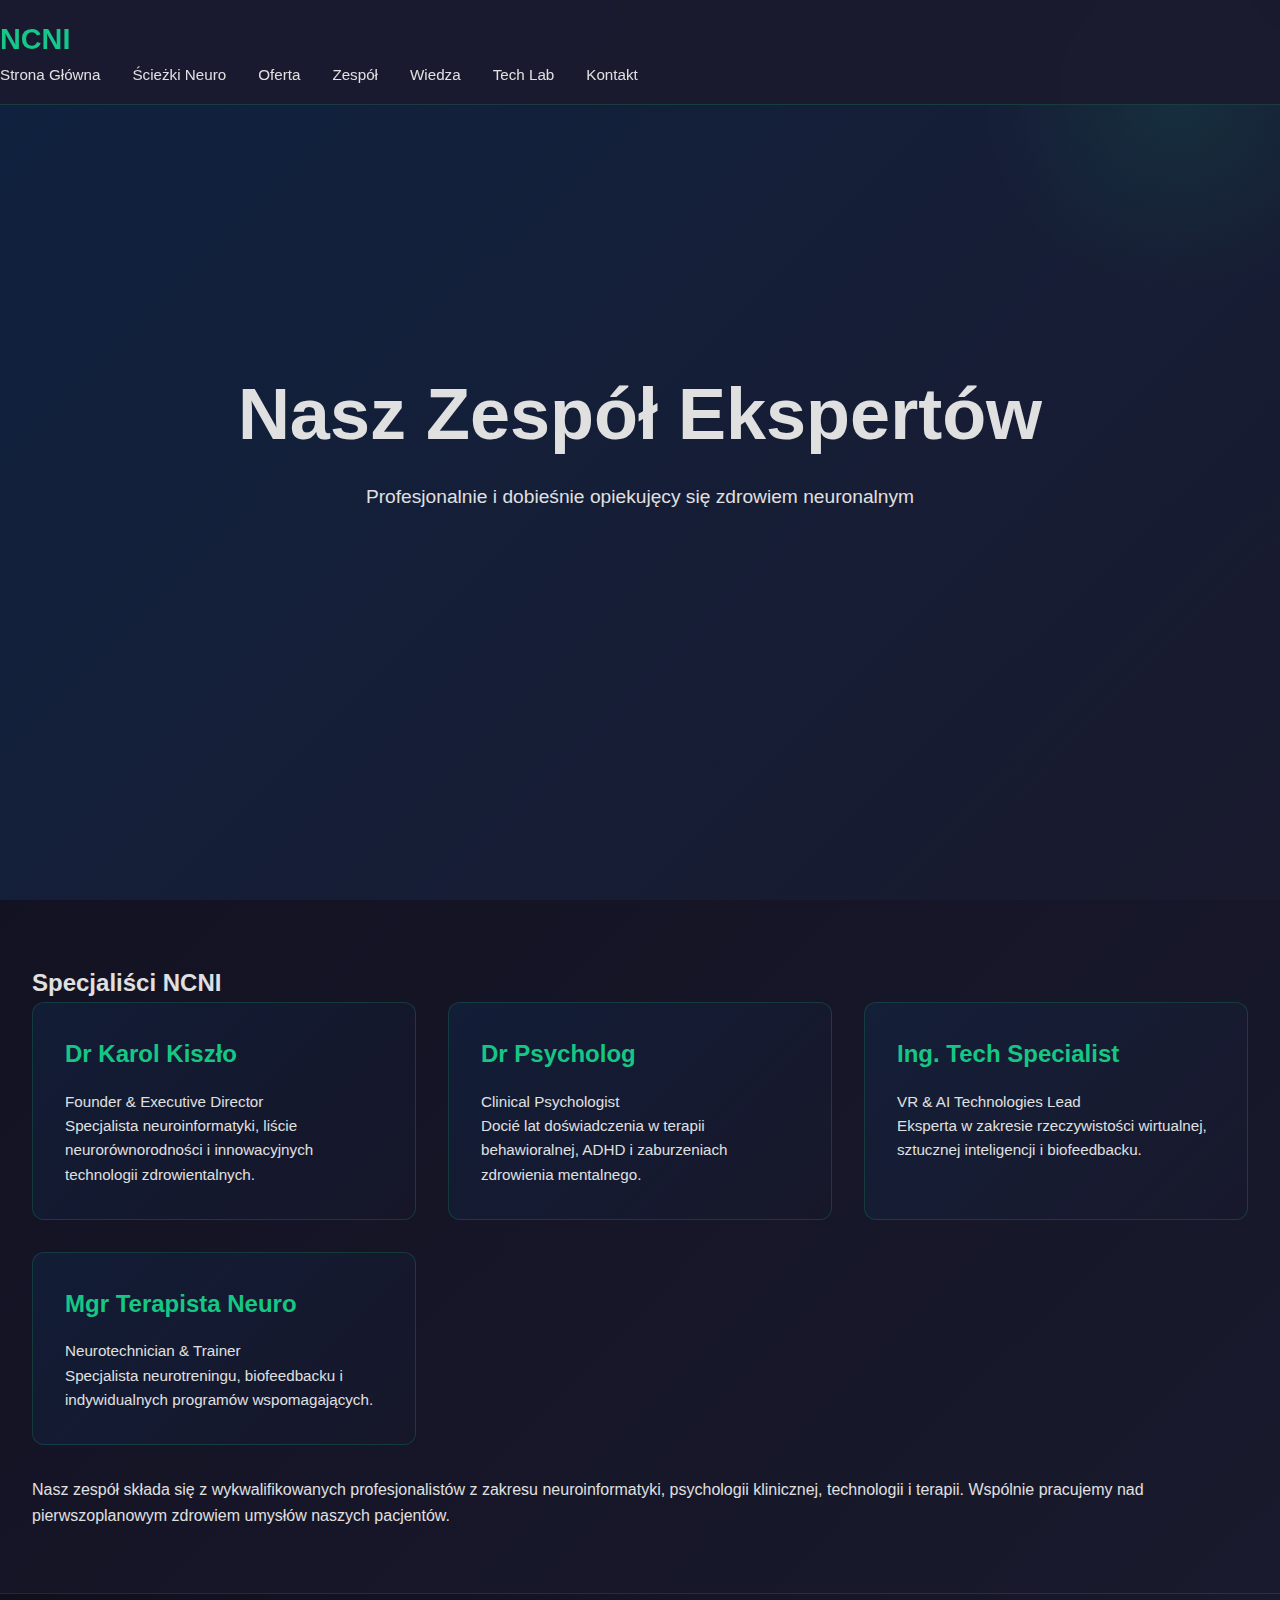
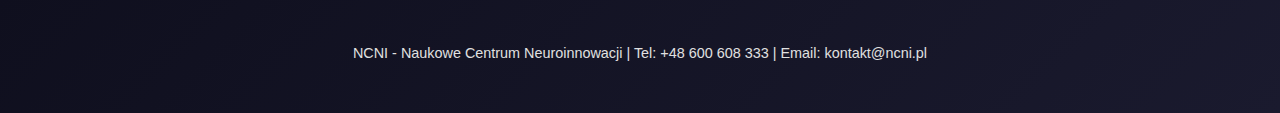
<file: zespol.html>
<!DOCTYPE html>
<html lang="pl">
<head>
  <meta charset="UTF-8">
  <meta name="viewport" content="width=device-width, initial-scale=1.0">
  <title>Nasz Zespół - NCNI</title>
  <link rel="stylesheet" href="styles.css">
</head>
<body>
  <header>
    <div class="container">
      <div class="logo">NCNI</div>
      <ul>
        <li><a href="index-new.html">Strona Główna</a></li>
        <li><a href="sciezki-neuro.html">Ścieżki Neuro</a></li>
        <li><a href="oferta.html">Oferta</a></li>
        <li><a href="zespol.html">Zespół</a></li>
        <li><a href="wiedza.html">Wiedza</a></li>
        <li><a href="tech-lab.html">Tech Lab</a></li>
        <li><a href="kontakt.html">Kontakt</a></li>
      </ul>
    </div>
  </header>

  <section class="hero">
    <div class="hero-content">
      <h1>Nasz Zespół Ekspertów</h1>
      <p>Profesjonalnie i dobieśnie opiekujęcy się zdrowiem neuronalnym</p>
    </div>
  </section>

  <section class="team-section">
    <div class="container">
      <h2>Specjaliści NCNI</h2>
      <div class="cards-grid">
        <div class="card team-member">
          <h3>Dr Karol Kiszło</h3>
          <p class="role">Founder & Executive Director</p>
          <p>Specjalista neuroinformatyki, liście neurorównorodności i innowacyjnych technologii zdrowientalnych.</p>
        </div>
        <div class="card team-member">
          <h3>Dr Psycholog</h3>
          <p class="role">Clinical Psychologist</p>
          <p>Docié lat doświadczenia w terapii behawioralnej, ADHD i zaburzeniach zdrowienia mentalnego.</p>
        </div>
        <div class="card team-member">
          <h3>Ing. Tech Specialist</h3>
          <p class="role">VR & AI Technologies Lead</p>
          <p>Eksperta w zakresie rzeczywistości wirtualnej, sztucznej inteligencji i biofeedbacku.</p>
        </div>
        <div class="card team-member">
          <h3>Mgr Terapista Neuro</h3>
          <p class="role">Neurotechnician & Trainer</p>
          <p>Specjalista neurotreningu, biofeedbacku i indywidualnych programów wspomagających.</p>
        </div>
      </div>
      <p class="team-description">Nasz zespół składa się z wykwalifikowanych profesjonalistów z zakresu neuroinformatyki, psychologii klinicznej, technologii i terapii. Wspólnie pracujemy nad pierwszoplanowym zdrowiem umysłów naszych pacjentów.</p>
    </div>
  </section>

  <footer>
    <div class="container">
      <p>NCNI - Naukowe Centrum Neuroinnowacji | Tel: +48 600 608 333 | Email: kontakt@ncni.pl</p>
    </div>
  </footer>
</body>
</html>
</file>
<file: styles.css>
:root {
  --primary: #1a1a2e;
  --secondary: #0f3460;
  --accent: #16c784;
  --accent-alt: #00d4ff;
  --text: #e0e0e0;
  --text-dark: #ffffff;
  --bg-dark: #0f0f1e;
}

* {
  margin: 0;
  padding: 0;
  box-sizing: border-box;
}

body {
  font-family: 'Segoe UI', Tahoma, Geneva, Verdana, sans-serif;
  background: linear-gradient(135deg, var(--bg-dark) 0%, var(--primary) 100%);
  color: var(--text);
  line-height: 1.6;
  min-height: 100vh;
}

header {
  position: fixed;
  width: 100%;
  top: 0;
  z-index: 1000;
  background: rgba(26, 26, 46, 0.95);
  backdrop-filter: blur(10px);
  border-bottom: 1px solid rgba(22, 199, 132, 0.2);
  padding: 1rem 0;
}

header nav {
  max-width: 1400px;
  margin: 0 auto;
  display: flex;
  justify-content: space-between;
  align-items: center;
  padding: 0 2rem;
}

header .logo {
  font-size: 1.8rem;
  font-weight: bold;
  background: linear-gradient(135deg, var(--accent) 0%, var(--accent-alt) 100%);
  -webkit-background-clip: text;
  -webkit-text-fill-color: transparent;
  background-clip: text;
}

header ul {
  display: flex;
  gap: 2rem;
  list-style: none;
}

header a {
  color: var(--text);
  text-decoration: none;
  transition: color 0.3s ease;
  font-size: 0.95rem;
}

header a:hover {
  color: var(--accent);
}

main {
  margin-top: 80px;
}

section {
  max-width: 1400px;
  margin: 0 auto;
  padding: 4rem 2rem;
}

.hero {
  min-height: 100vh;
  display: flex;
  align-items: center;
  justify-content: center;
  text-align: center;
  background: linear-gradient(135deg, rgba(15, 52, 96, 0.5) 0%, rgba(26, 26, 46, 0.8) 100%);
  position: relative;
  overflow: hidden;
}

.hero::before {
  content: '';
  position: absolute;
  width: 400px;
  height: 400px;
  background: radial-gradient(circle, rgba(22, 199, 132, 0.1) 0%, transparent 70%);
  border-radius: 50%;
  top: -100px;
  right: -100px;
  animation: float 6s ease-in-out infinite;
}

@keyframes float {
  0%, 100% { transform: translateY(0px); }
  50% { transform: translateY(30px); }
}

.hero-content {
  position: relative;
  z-index: 2;
}

.hero h1 {
  font-size: clamp(2rem, 8vw, 4.5rem);
  margin-bottom: 1.5rem;
  font-weight: 800;
  line-height: 1.2;
}

.hero h1 span {
  background: linear-gradient(135deg, var(--accent) 0%, var(--accent-alt) 100%);
  -webkit-background-clip: text;
  -webkit-text-fill-color: transparent;
  background-clip: text;
}

.hero p {
  font-size: 1.2rem;
  margin-bottom: 1rem;
  color: var(--text);
  max-width: 600px;
  margin-left: auto;
  margin-right: auto;
}

.cta-buttons {
  display: flex;
  gap: 1rem;
  justify-content: center;
  flex-wrap: wrap;
  margin-top: 2rem;
}

.btn {
  padding: 0.8rem 2rem;
  border: none;
  border-radius: 8px;
  font-size: 1rem;
  cursor: pointer;
  transition: all 0.3s ease;
  font-weight: 600;
  text-decoration: none;
  display: inline-block;
}

.btn-primary {
  background: linear-gradient(135deg, var(--accent) 0%, var(--accent-alt) 100%);
  color: var(--bg-dark);
}

.btn-primary:hover {
  transform: translateY(-3px);
  box-shadow: 0 15px 30px rgba(22, 199, 132, 0.3);
}

.btn-secondary {
  border: 2px solid var(--accent);
  color: var(--accent);
  background: transparent;
}

.btn-secondary:hover {
  background: rgba(22, 199, 132, 0.1);
  transform: translateY(-3px);
}

.section-title {
  font-size: clamp(2rem, 5vw, 3.5rem);
  text-align: center;
  margin-bottom: 3rem;
  font-weight: 800;
}

.section-title span {
  background: linear-gradient(135deg, var(--accent) 0%, var(--accent-alt) 100%);
  -webkit-background-clip: text;
  -webkit-text-fill-color: transparent;
  background-clip: text;
}

.cards-grid {
  display: grid;
  grid-template-columns: repeat(auto-fit, minmax(300px, 1fr));
  gap: 2rem;
  margin-bottom: 2rem;
}

.card {
  background: linear-gradient(135deg, rgba(15, 52, 96, 0.3) 0%, rgba(26, 26, 46, 0.3) 100%);
  border: 1px solid rgba(22, 199, 132, 0.2);
  border-radius: 12px;
  padding: 2rem;
  transition: all 0.3s ease;
  cursor: pointer;
  position: relative;
  overflow: hidden;
}

.card::before {
  content: '';
  position: absolute;
  top: -50%;
  right: -50%;
  width: 100px;
  height: 100px;
  background: radial-gradient(circle, rgba(22, 199, 132, 0.1) 0%, transparent 70%);
  border-radius: 50%;
}

.card:hover {
  transform: translateY(-8px);
  border-color: var(--accent);
  background: linear-gradient(135deg, rgba(22, 199, 132, 0.1) 0%, rgba(0, 212, 255, 0.05) 100%);
  box-shadow: 0 20px 40px rgba(22, 199, 132, 0.2);
}

.card h3 {
  font-size: 1.5rem;
  margin-bottom: 1rem;
  position: relative;
  z-index: 2;
  color: var(--accent);
}

.card p {
  position: relative;
  z-index: 2;
  color: var(--text);
  font-size: 0.95rem;
}

footer {
  background: linear-gradient(135deg, var(--bg-dark) 0%, var(--primary) 100%);
  border-top: 1px solid rgba(22, 199, 132, 0.2);
  padding: 3rem 2rem;
  text-align: center;
}

footer p {
  max-width: 1400px;
  margin: 0 auto;
  font-size: 0.9rem;
  color: var(--text);
}

@media (max-width: 768px) {
  header ul {
    flex-direction: column;
    gap: 1rem;
  }
  
  .hero h1 {
    font-size: 2rem;
  }
  
  .cta-buttons {
    flex-direction: column;
  }
  
  .btn {
    width: 100%;
  }
  
  section {
    padding: 2rem 1rem;
  }
}
</file>
